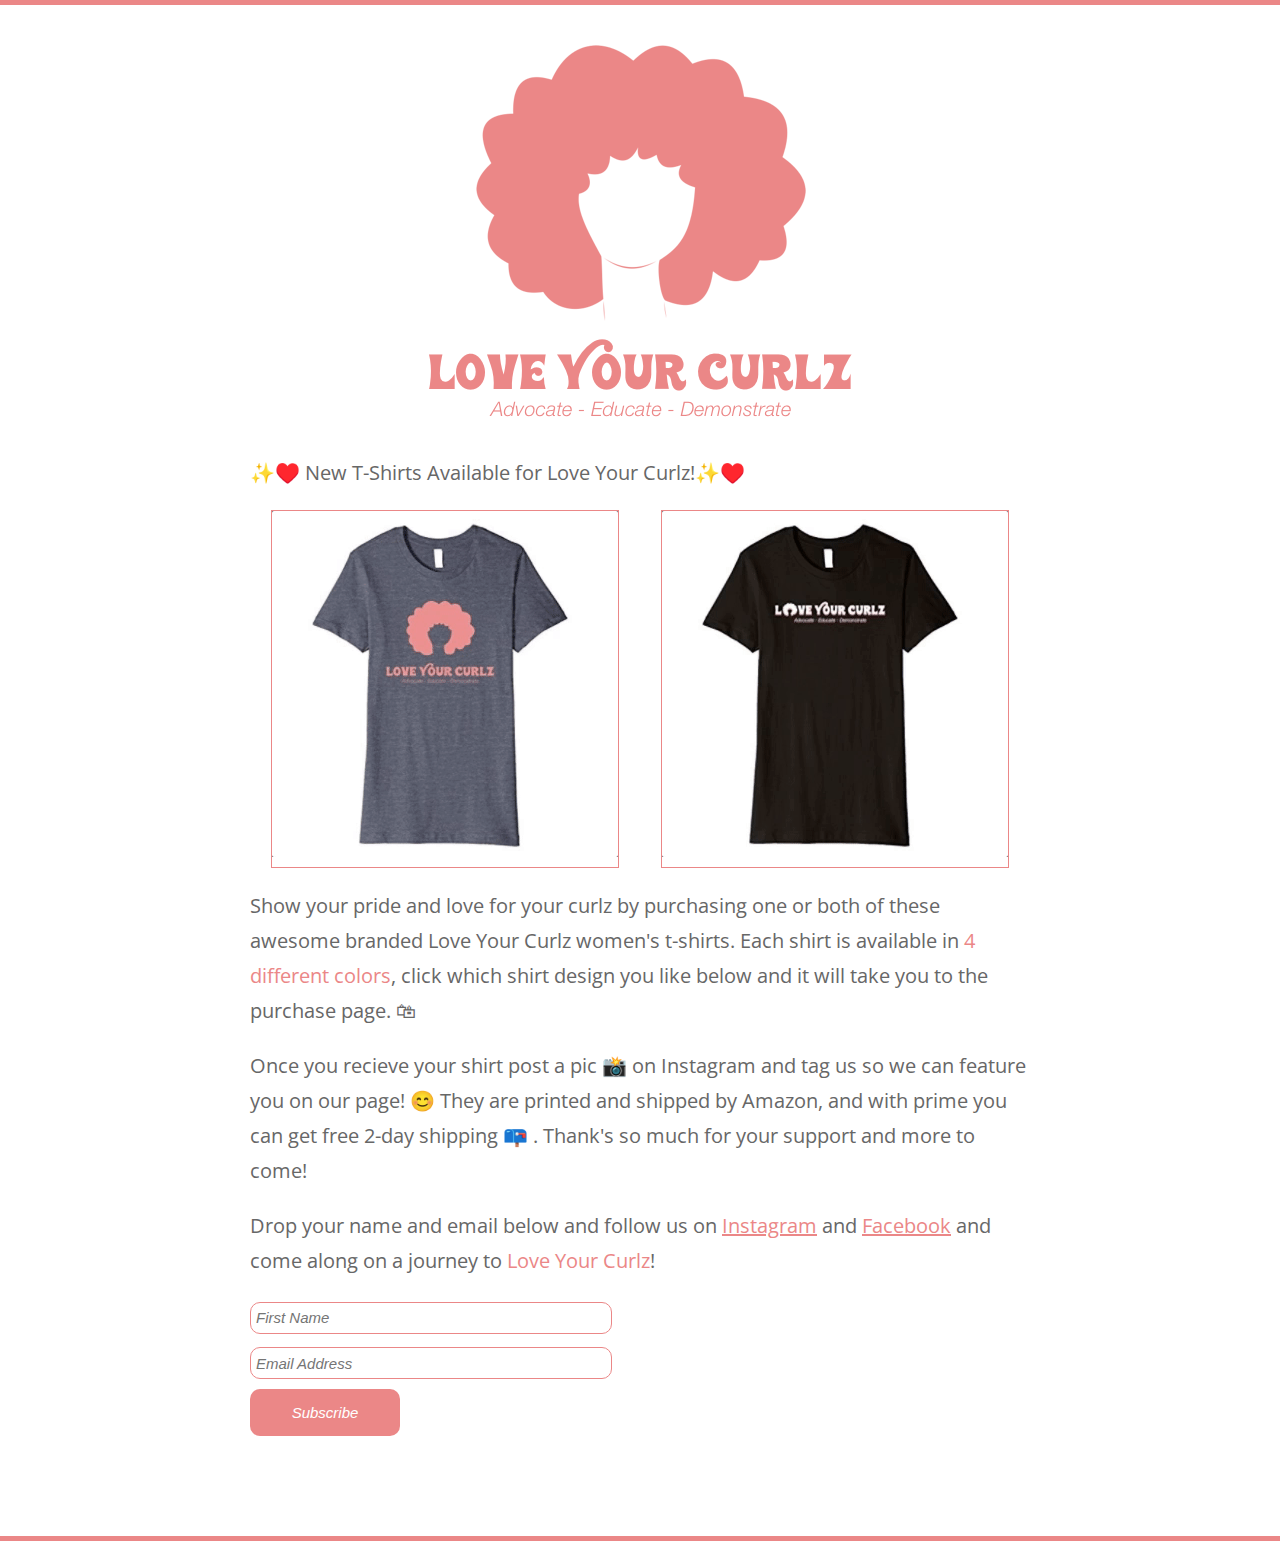
<file: index.html>
<!DOCTYPE html>
<html>
    <head>
        <meta charset="utf-8">
        <title>Love Your Curlz</title>
        <meta name="viewport" content="width=device-width, initial-scale=1.0">
        <link href="https://fonts.googleapis.com/css?family=Open+Sans" rel="stylesheet">
        <link href="styles.css" rel="stylesheet">
        <link href="//cdn-images.mailchimp.com/embedcode/slim-10_7.css" rel="stylesheet" type="text/css">
    </head>
    <body>
        <div class="header"></div>
        <div class="container">
            <div class="logo">
                <img src="img/main_logo.png" alt="Love Your Curlz Logo">
            </div>
            <div class="content">

                <p>✨♥️ New T-Shirts Available for Love Your Curlz!✨♥️</p>

                <div class="shirts">
                    <div class="img-box">
                        <a href="http://amzn.to/2hRNq8C" target="_blank"><img src="img/afro_logo.gif" alt=""></a>
                    </div>
                    <div class="img-box">
                        <a href="http://amzn.to/2y3HSO9" target="_blank"><img src="img/type_logo.gif" alt=""></a>
                    </div>
                </div>

                <p>Show your pride and love for your curlz by purchasing one or both of these awesome branded Love Your Curlz women's t-shirts. Each shirt is available in <span>4 different colors</span>, click which shirt design you like below and it will take you to the purchase page. 🛍 </p>

                <p>Once you recieve your shirt post a pic 📸 on Instagram and tag us so we can feature you on our page! 😊 They are printed and shipped by Amazon, and with prime you can get free 2-day shipping 📪 . Thank's so much for your support and more to come! </p>

                <p>Drop your name and email below and follow us on <a href="https://www.instagram.com/loveyourcurlz/">Instagram</a> and <a href="http://fb.me/loveyourcurlz">Facebook</a> and come along on a journey to <b style="color: #EB8787">Love Your Curlz</b>!</p>

                <div class="email">

                    <!-- Begin MailChimp Signup Form -->
<link href="//cdn-images.mailchimp.com/embedcode/classic-10_7.css" rel="stylesheet" type="text/css">
<style type="text/css">
	#mc_embed_signup{background:#fff; clear:left; font:14px Helvetica,Arial,sans-serif; }
	/* Add your own MailChimp form style overrides in your site stylesheet or in this style block.
	   We recommend moving this block and the preceding CSS link to the HEAD of your HTML file. */
</style>
<div>
<form action="//loveyourcurlz.us16.list-manage.com/subscribe/post?u=84a8767f092d8a8ac1c9352c5&amp;id=6c11836f03" method="post" id="mc-embedded-subscribe-form" name="mc-embedded-subscribe-form" class="validate" target="_blank" novalidate>
    <div id="mc_embed_signup_scroll">

<div class="mc-field-group">
	<!-- <label for="mce-FNAME">First Name </label> -->
	<input type="text" value="" name="FNAME" class="required" id="mce-FNAME" placeholder="First Name">
</div>
<div class="mc-field-group">
	<!-- <label for="mce-EMAIL">Email Address </label> -->
	<input type="email" value="" name="EMAIL" class="required email" id="mce-EMAIL" placeholder="Email Address">
</div>
	<div id="mce-responses" class="clear">
		<div class="response" id="mce-error-response" style="display:none"></div>
		<div class="response" id="mce-success-response" style="display:none"></div>
	</div>    <!-- real people should not fill this in and expect good things - do not remove this or risk form bot signups-->
    <div style="position: absolute; left: -5000px;" aria-hidden="true"><input type="text" name="b_84a8767f092d8a8ac1c9352c5_6c11836f03" tabindex="-1" value=""></div>
    <div class="clear"><input type="submit" value="Subscribe" name="subscribe" id="mc-embedded-subscribe" class="button"></div>
    </div>
</form>
</div>

<!--End mc_embed_signup-->




                </div>

            </div>
        </div>
        <div class="footer"></div>
        <script>
  (function(i,s,o,g,r,a,m){i['GoogleAnalyticsObject']=r;i[r]=i[r]||function(){
  (i[r].q=i[r].q||[]).push(arguments)},i[r].l=1*new Date();a=s.createElement(o),
  m=s.getElementsByTagName(o)[0];a.async=1;a.src=g;m.parentNode.insertBefore(a,m)
  })(window,document,'script','https://www.google-analytics.com/analytics.js','ga');

  ga('create', 'UA-104157568-1', 'auto');
  ga('send', 'pageview');
  ga('require', 'outboundLinkTracker');

</script>
    </body>
</html>
</file>
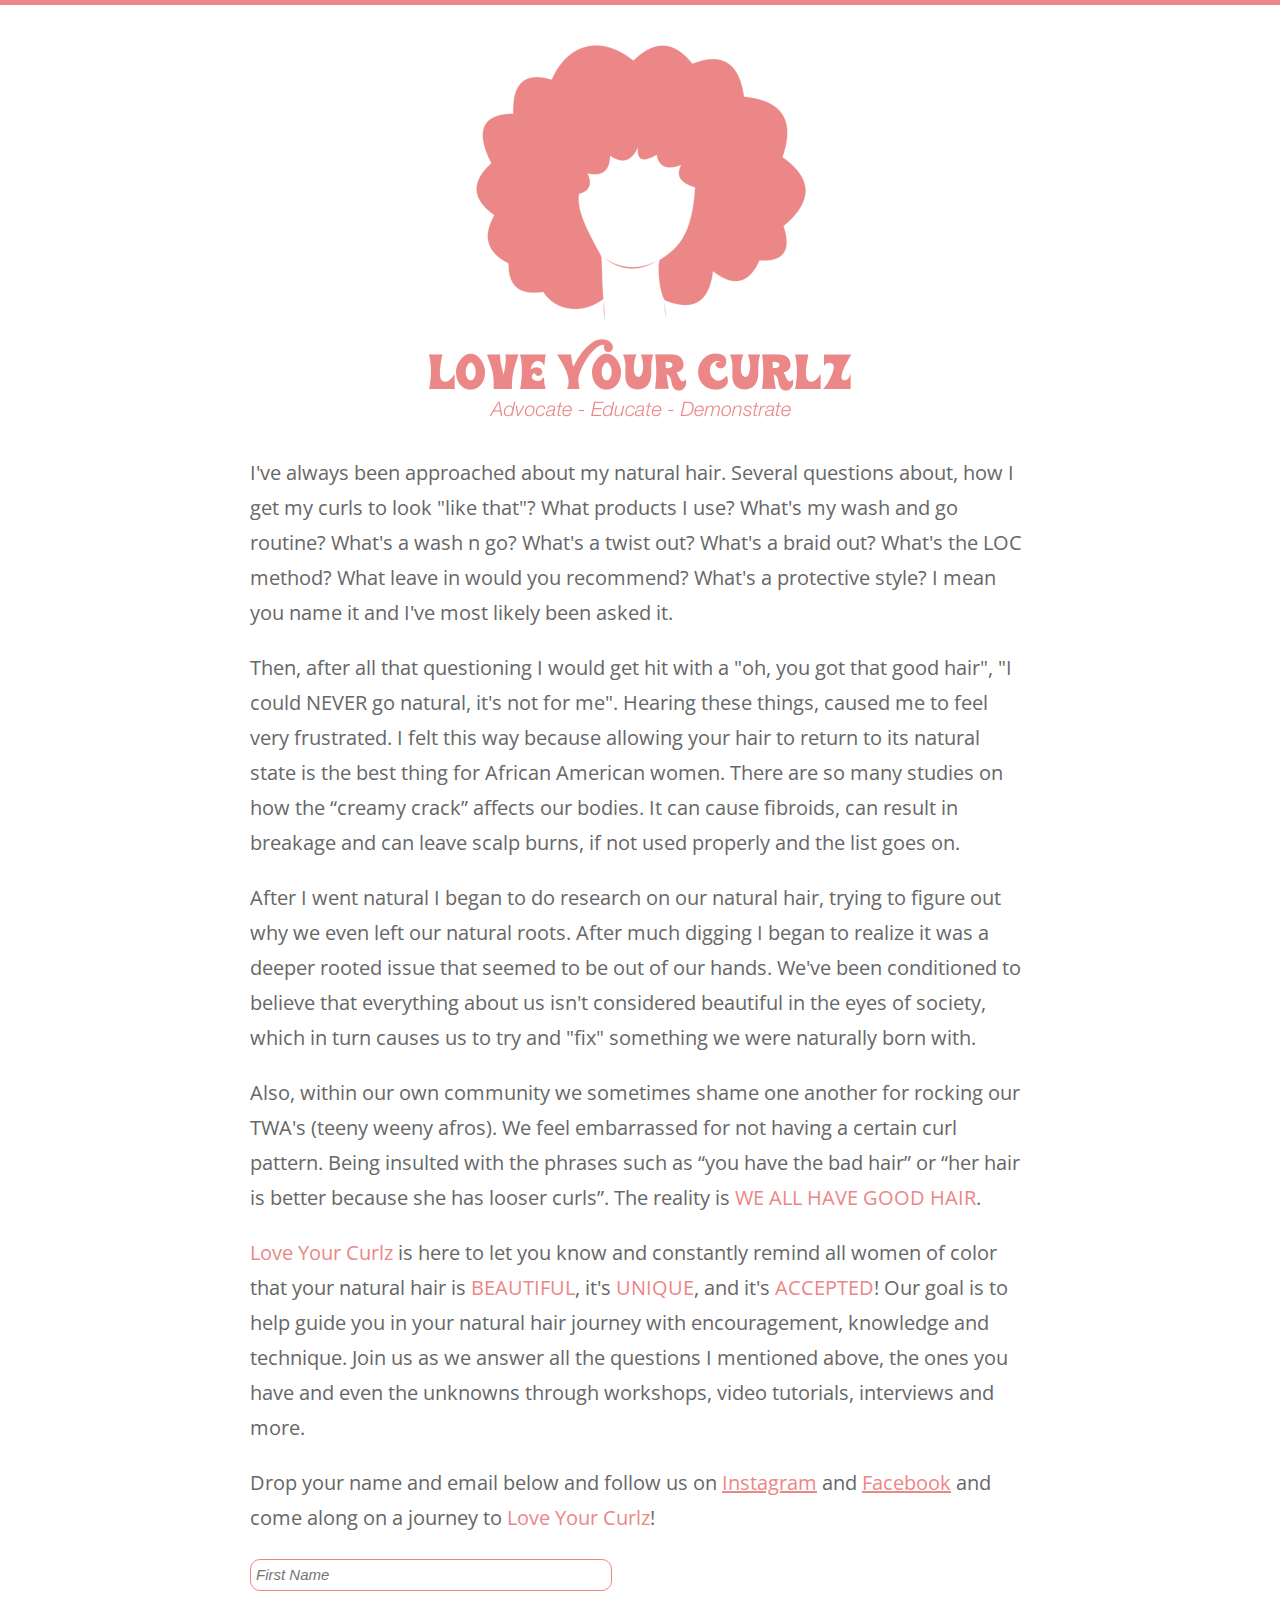
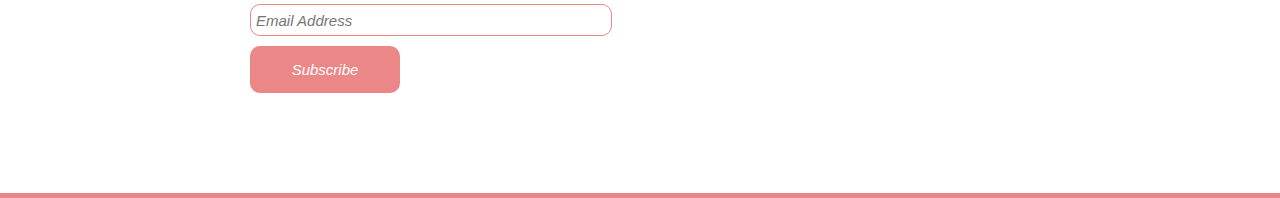
<file: about.html>
<!DOCTYPE html>
<html>
    <head>
        <meta charset="utf-8">
        <title>Love Your Curlz</title>
        <meta name="viewport" content="width=device-width, initial-scale=1.0">
        <link href="https://fonts.googleapis.com/css?family=Open+Sans" rel="stylesheet">
        <link href="styles.css" rel="stylesheet">
        <link href="//cdn-images.mailchimp.com/embedcode/slim-10_7.css" rel="stylesheet" type="text/css">
    </head>
    <body>
        <div class="header"></div>
        <div class="container">
            <div class="logo">
                <img src="img/main_logo.png" alt="Love Your Curlz Logo">
            </div>
            <div class="content">
                <p>I've always been approached about my natural hair. Several questions about, how I get my curls to look "like that"? What products I use? What's my wash and go routine? What's a wash n go? What's a twist out? What's a braid out? What's the LOC method? What leave in would you recommend? What's a protective style? I mean you name it and I've most likely been asked it.</p>

                <p>Then, after all that questioning I would get hit with a "oh, you got that good hair", "I could NEVER go natural, it's not for me". Hearing these things, caused me to feel very frustrated. I felt this way because allowing your hair to return to its natural state is the best thing for African American women. There are so many studies on how the “creamy crack” affects our bodies. It can cause fibroids, can result in breakage and can leave scalp burns, if not used properly and the list goes on.</p>

                <p>After I went natural I began to do research on our natural hair, trying to figure out why we even left our natural roots. After much digging I began to realize it was a deeper rooted issue that seemed to be out of our hands. We've been conditioned to believe that everything about us isn't considered beautiful in the eyes of society, which in turn causes us to try and "fix" something we were naturally born with.</p>

                <p>Also, within our own community we sometimes shame one another for rocking our TWA's (teeny weeny afros). We feel embarrassed for not having a certain curl pattern. Being insulted with the phrases such as “you have the bad hair” or “her hair is better because she has looser curls”. The reality is <b style="color: #EB8787">WE ALL HAVE GOOD HAIR</b>.</p>

                <p><b style="color: #EB8787">Love Your Curlz</b> is here to let you know and constantly remind all women of color that your natural hair is <b style="color: #EB8787">BEAUTIFUL</b>, it's <b style="color: #EB8787">UNIQUE</b>, and it's <b style="color: #EB8787">ACCEPTED</b>! Our goal is to help guide you in your natural hair journey with encouragement, knowledge and technique. Join us as we answer all the questions I mentioned above, the ones you have and even the unknowns through workshops, video tutorials, interviews and more.</p>

                <p>Drop your name and email below and follow us on <a href="https://www.instagram.com/loveyourcurlz/">Instagram</a> and <a href="http://fb.me/loveyourcurlz">Facebook</a> and come along on a journey to <b style="color: #EB8787">Love Your Curlz</b>!</p>

                <div class="email">

                    <!-- Begin MailChimp Signup Form -->
<link href="//cdn-images.mailchimp.com/embedcode/classic-10_7.css" rel="stylesheet" type="text/css">
<style type="text/css">
	#mc_embed_signup{background:#fff; clear:left; font:14px Helvetica,Arial,sans-serif; }
	/* Add your own MailChimp form style overrides in your site stylesheet or in this style block.
	   We recommend moving this block and the preceding CSS link to the HEAD of your HTML file. */
</style>
<div>
<form action="//loveyourcurlz.us16.list-manage.com/subscribe/post?u=84a8767f092d8a8ac1c9352c5&amp;id=6c11836f03" method="post" id="mc-embedded-subscribe-form" name="mc-embedded-subscribe-form" class="validate" target="_blank" novalidate>
    <div id="mc_embed_signup_scroll">

<div class="mc-field-group">
	<!-- <label for="mce-FNAME">First Name </label> -->
	<input type="text" value="" name="FNAME" class="required" id="mce-FNAME" placeholder="First Name">
</div>
<div class="mc-field-group">
	<!-- <label for="mce-EMAIL">Email Address </label> -->
	<input type="email" value="" name="EMAIL" class="required email" id="mce-EMAIL" placeholder="Email Address">
</div>
	<div id="mce-responses" class="clear">
		<div class="response" id="mce-error-response" style="display:none"></div>
		<div class="response" id="mce-success-response" style="display:none"></div>
	</div>    <!-- real people should not fill this in and expect good things - do not remove this or risk form bot signups-->
    <div style="position: absolute; left: -5000px;" aria-hidden="true"><input type="text" name="b_84a8767f092d8a8ac1c9352c5_6c11836f03" tabindex="-1" value=""></div>
    <div class="clear"><input type="submit" value="Subscribe" name="subscribe" id="mc-embedded-subscribe" class="button"></div>
    </div>
</form>
</div>

<!--End mc_embed_signup-->




                </div>

            </div>
        </div>
        <div class="footer"></div>
        <script>
  (function(i,s,o,g,r,a,m){i['GoogleAnalyticsObject']=r;i[r]=i[r]||function(){
  (i[r].q=i[r].q||[]).push(arguments)},i[r].l=1*new Date();a=s.createElement(o),
  m=s.getElementsByTagName(o)[0];a.async=1;a.src=g;m.parentNode.insertBefore(a,m)
  })(window,document,'script','https://www.google-analytics.com/analytics.js','ga');

  ga('create', 'UA-104157568-1', 'auto');
  ga('send', 'pageview');

</script>
    </body>
</html>
</file>
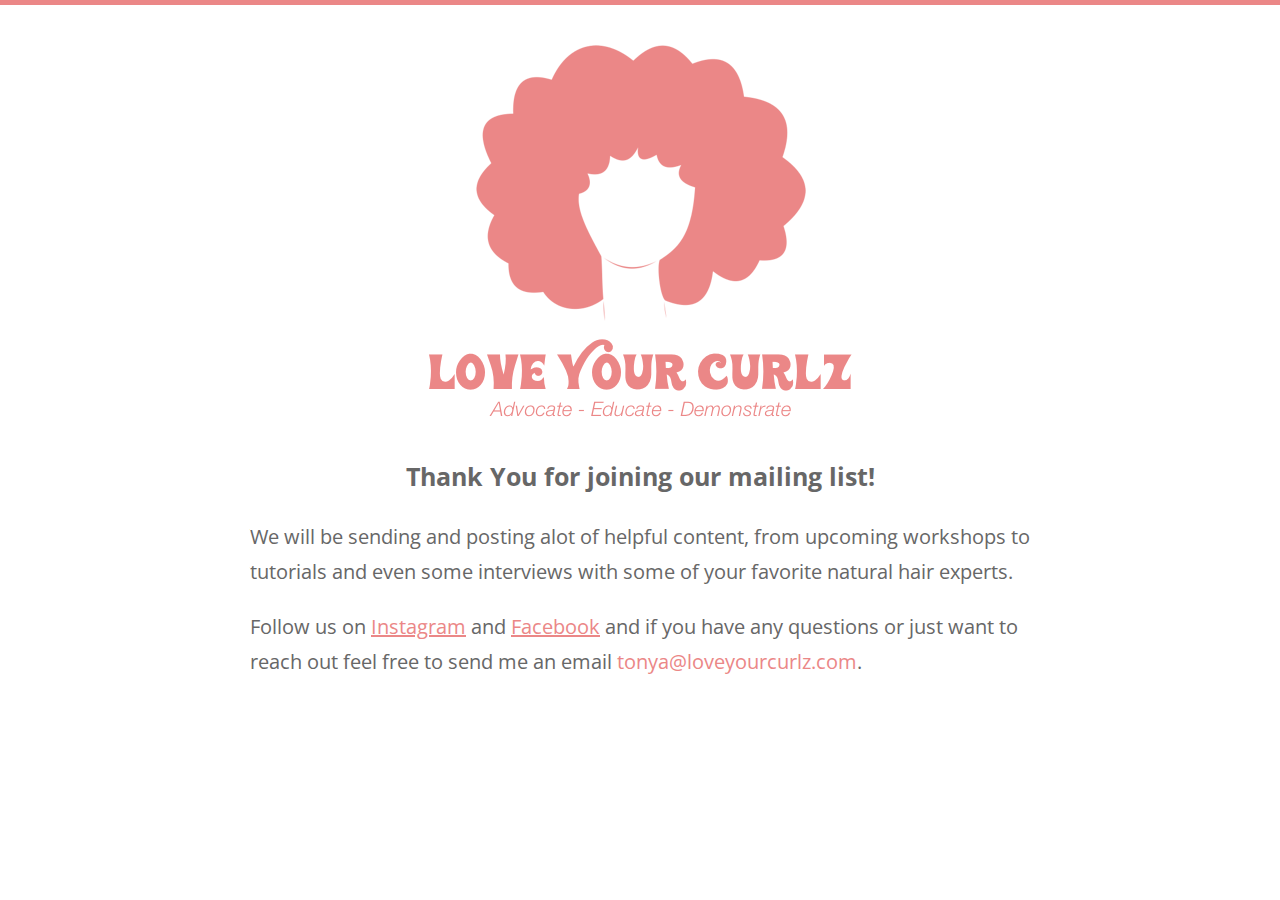
<file: thankyou.html>
<!DOCTYPE html>
<html>
    <head>
        <meta charset="utf-8">
        <title>Love Your Curlz</title>
        <meta name="viewport" content="width=device-width, initial-scale=1.0">
        <link href="https://fonts.googleapis.com/css?family=Open+Sans" rel="stylesheet">
        <link href="styles.css" rel="stylesheet">
    </head>
    <body>
        <div class="header"></div>
        <div class="container">
            <div class="logo">
                <a href="/"><img src="img/main_logo.png" alt="Love Your Curlz Logo"></a>
            </div>
            <div class="content">

                <h1 class="header-ty">Thank You for joining our mailing list!</h1>

                <p>We will be sending and posting alot of helpful content, from upcoming workshops to tutorials and even some interviews with some of your favorite natural hair experts.</p>

                Follow us on <a href="https://www.instagram.com/loveyourcurlz/">Instagram</a> and <a href="http://fb.me/loveyourcurlz">Facebook</a> and if you have any questions or just want to reach out feel free to send me an email <b style="color: #EB8787">tonya@loveyourcurlz.com</b>.

            </div>
        </div>
        <script>
  (function(i,s,o,g,r,a,m){i['GoogleAnalyticsObject']=r;i[r]=i[r]||function(){
  (i[r].q=i[r].q||[]).push(arguments)},i[r].l=1*new Date();a=s.createElement(o),
  m=s.getElementsByTagName(o)[0];a.async=1;a.src=g;m.parentNode.insertBefore(a,m)
  })(window,document,'script','https://www.google-analytics.com/analytics.js','ga');

  ga('create', 'UA-104157568-1', 'auto');
  ga('send', 'pageview');

</script>
        <!-- <div class="footer"></div> -->
    </body>
</html>
</file>
<file: styles.css>
html, body, div, span, applet, object, iframe,
h1, h2, h3, h4, h5, h6, blockquote, pre,
a, abbr, acronym, address, big, cite, code,
del, dfn, em, img, ins, kbd, q, s, samp,
small, strike, strong, sub, sup, tt, var,
b, u, i, center,
dl, dt, dd, ol, ul, li,
fieldset, form, label, legend,
table, caption, tbody, tfoot, thead, tr, th, td,
article, aside, canvas, details, embed,
figure, figcaption, footer, header, hgroup,
menu, nav, output, ruby, section, summary,
time, mark, audio, video {
	margin: 0;
	padding: 0;
	border: 0;
	font-size: 100%;
	font: inherit;
	vertical-align: baseline;
}
/* HTML5 display-role reset for older browsers */
article, aside, details, figcaption, figure,
footer, header, hgroup, menu, nav, section {
	display: block;
}
body {
	line-height: 1;
}
ol, ul {
	list-style: none;
}
blockquote, q {
	quotes: none;
}
blockquote:before, blockquote:after,
q:before, q:after {
	content: '';
	content: none;
}
table {
	border-collapse: collapse;
	border-spacing: 0;
}

body {
    font-family: 'Open Sans', sans-serif;
    font-size: 20px;
    color: #676767
}

a {
    color: #EB8787;
}

span {
	color: #EB8787;
}

.img-box {
	border: 1px solid #EB8787;
}
.container {
    margin: auto;
    max-width: 780px;
}

.footer {
    margin-top: 10px;
    border-bottom: 5px solid #EB8787;
}

.header {
    margin-bottom: 40px;
    border-bottom: 5px solid #EB8787;
}
.email {
    margin-bottom: 100px;
}

.logo {
    text-align: center;
}

.content {
    margin-top: 35px;
    line-height: 1.75;
}

.shirts {
	display: flex;
	justify-content: space-around;
}

.header-ty {
    text-align: center;
    font-size: 25px;
    font-weight: bold;
}

input#mce-FNAME {
    font-size: 15px;
    border: 1px solid #EB8787;
    padding: 5px;
    margin-bottom: 10px;
    font-style: italic;
    border-radius: 10px;
    height: 20px;
    width: 350px;
    max-width: 100%;
}

input#mce-EMAIL {
    font-size: 15px;
    border: 1px solid #EB8787;
    padding: 5px;
    margin-bottom: 10px;
    font-style: italic;
    border-radius: 10px;
    height: 20px;
    width: 350px;
    max-width: 100%;
}

input#mc-embedded-subscribe {
    width: 150px;
    padding: 15px;
    border: none;
    border-radius: 10px;
    font-size: 15px;
    font-style: italic;
    color: white;
    background: #EB8787;
    margin-left: 0;
}

@media only screen and (max-width: 600px) {

    .logo img {
        width: 100%;
        max-width: 325px;
    }

	.shirts {
		display: block;
	}

	.img-box {
		margin-bottom: 15px;
	}

    .content {
        margin: 25px;
    }

      input#mce-FNAME {
        font-size: 30px;
        border: 1px solid #EB8787;
        padding: 5px;
        margin-bottom: 20px;
        font-style: italic;
        border-radius: 10px;
        height: 50px;
        width: 100%;
        max-width: 300px;
    }
    input#mce-EMAIL {
        font-size: 30px;
        border: 1px solid #EB8787;
        padding: 5px;
        margin-bottom: 20px;
        font-style: italic;
        border-radius: 10px;
        height: 50px;
        width: 100%;
        max-width: 300px;
    }
}
</file>
